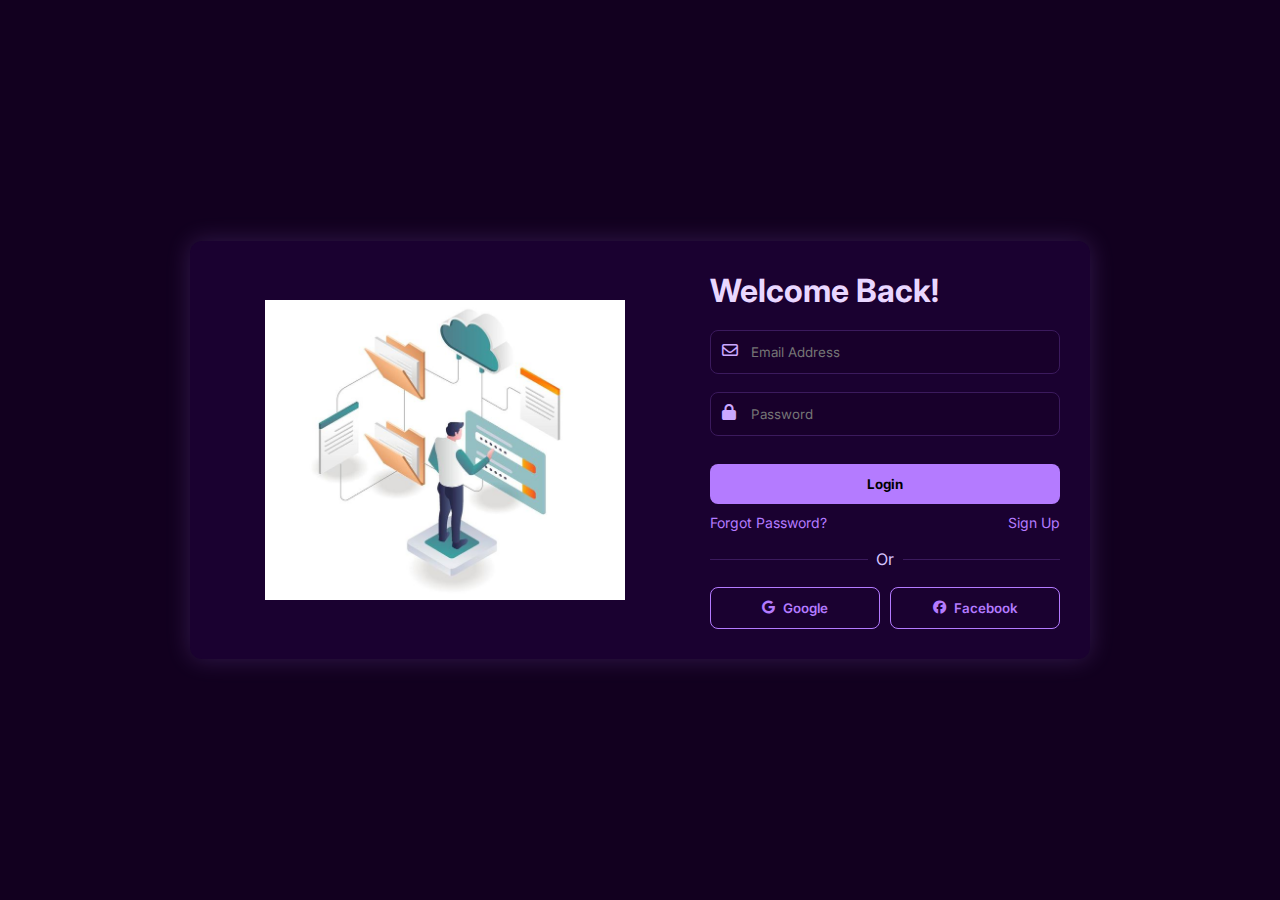
<file: index.html>
<!DOCTYPE html>
<html lang="en">
<head>
  <meta charset="UTF-8">
  <meta name="viewport" content="width=device-width, initial-scale=1.0">
  <title>Login</title>

  <link href="https://fonts.googleapis.com/css2?family=Inter:wght@300;400;600;700&display=swap" rel="stylesheet">
  <link rel="stylesheet" href="CSS/style.css">
  <link rel="stylesheet" href="https://cdnjs.cloudflare.com/ajax/libs/font-awesome/6.5.0/css/all.min.css">
</head>

<body class="login-bg">

  <div class="login-wrapper">

    <!-- LEFT IMAGE -->
    <div class="login-left">
     <img src="IMAGE/image ilustrasi.jpeg" class="login-image">

    </div>

    <!-- RIGHT FORM -->
    <div class="login-right">
      <h2 class="login-title">Welcome Back!</h2>

      <form id="loginForm" class="login-form">

        <div class="input-group">
          <i class="fa-regular fa-envelope input-icon"></i>
          <input type="email" id="email" placeholder="Email Address">
        </div>

        <div class="input-group">
          <i class="fa-solid fa-lock input-icon"></i>
          <input type="password" id="password" placeholder="Password">
        </div>

        <button type="submit" class="btn-primary">Login</button>
        <!-- TAMBAHAN BARU -->
        <div class="login-links">
        <a href="#" class="forgot">Forgot Password?</a>
        <a href="#" class="signup">Sign Up</a>
        </div>
        <!-- TAMBAHAN BARU SELESAI -->

        

        <div class="divider">Or</div>

        <div class="social-row">
          <button class="social-btn"><i class="fa-brands fa-google"></i> Google</button>
          <button class="social-btn"><i class="fa-brands fa-facebook"></i> Facebook</button>
        </div>

      </form>

    </div>
  </div>

  <script src="JS/script.js"></script>
</body>
</html>
</file>
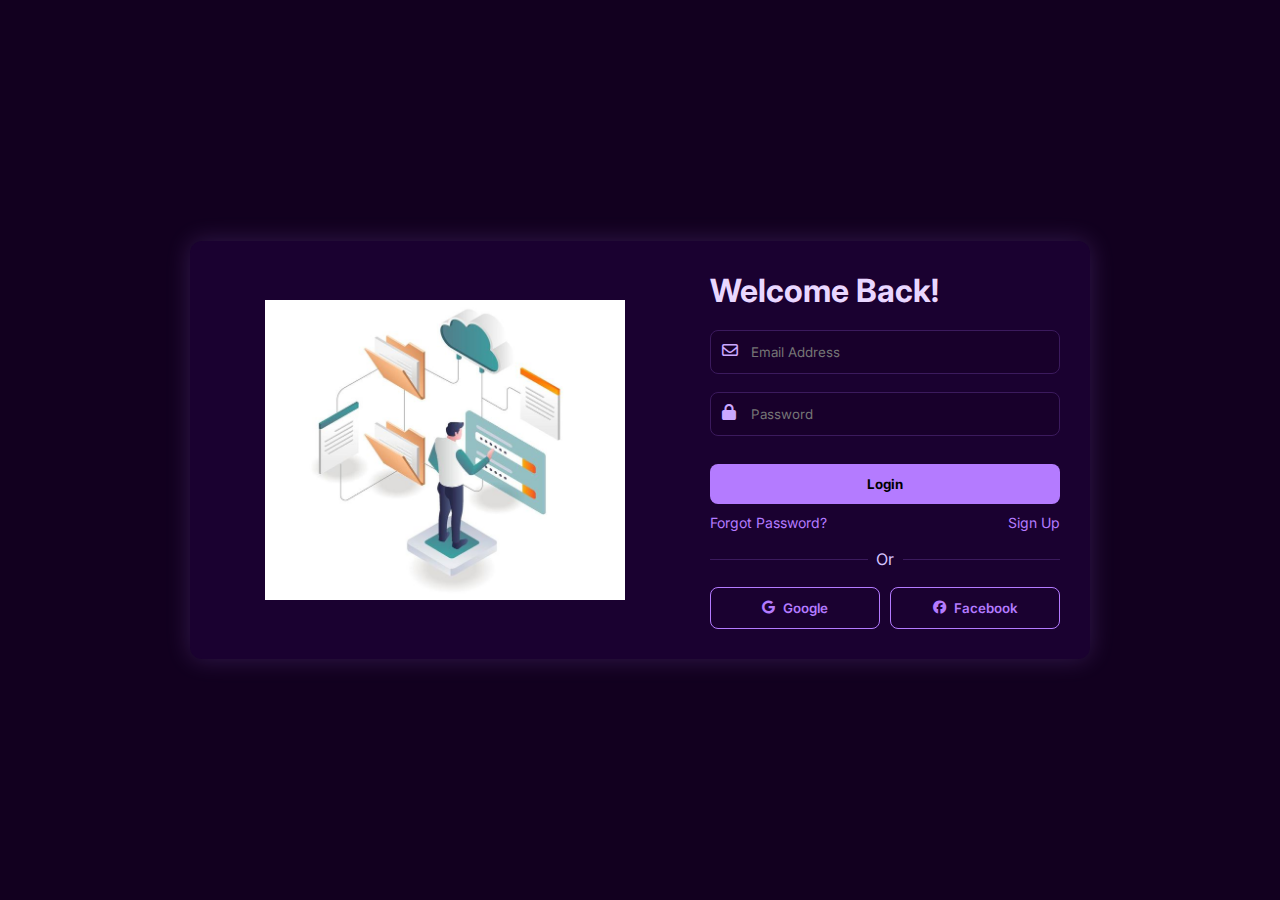
<file: dashboard.html>
<!DOCTYPE html>
<html lang="en">
<head>
  <meta charset="UTF-8">
  <meta name="viewport" content="width=device-width, initial-scale=1.0">
  <title>Dashboard</title>

  <link rel="stylesheet" href="CSS/style.css">
  <link href="https://fonts.googleapis.com/css2?family=Inter:wght@300;400;600;700&display=swap" rel="stylesheet">
  <link rel="stylesheet" href="https://cdnjs.cloudflare.com/ajax/libs/font-awesome/6.5.0/css/all.min.css">
</head>

<body class="app-bg">

  <!-- SIDEBAR -->
  <aside class="sidebar">
    <a class="side-item active"><i class="fa-solid fa-house"></i></a>
    <a class="side-item"><i class="fa-solid fa-table-cells"></i></a>
    <a class="side-item"><i class="fa-solid fa-dollar-sign"></i></a>
    <a class="side-item"><i class="fa-solid fa-chart-column"></i></a>
    <a class="side-item"><i class="fa-solid fa-gear"></i></a>

    <button id="logoutBtn" class="logout-btn"><i class="fa-solid fa-right-from-bracket"></i></button>
  </aside>

  <!-- CONTENT -->
  <main class="main-content">

    <h1 class="page-title">Dashboard</h1>

    <div class="card-row">

      <div class="card">
        <i class="fa-solid fa-bag-shopping card-icon"></i>
        <p>Total Products</p>
        <h2 id="totalProducts">0</h2>
      </div>

      <div class="card">
        <i class="fa-solid fa-cart-shopping card-icon"></i>
        <p>Total Sales</p>
        <h2 id="totalSales">85</h2>
      </div>

      <div class="card">
        <i class="fa-solid fa-sack-dollar card-icon"></i>
        <p>Total Revenue</p>
        <h2 id="totalRevenue">Rp 12.500.000</h2>
      </div>

    </div>

    <button id="viewProductsBtn" class="btn-primary">View Products</button>

  </main>

  <script src="JS/script.js"></script>
</body>
</html>
</file>
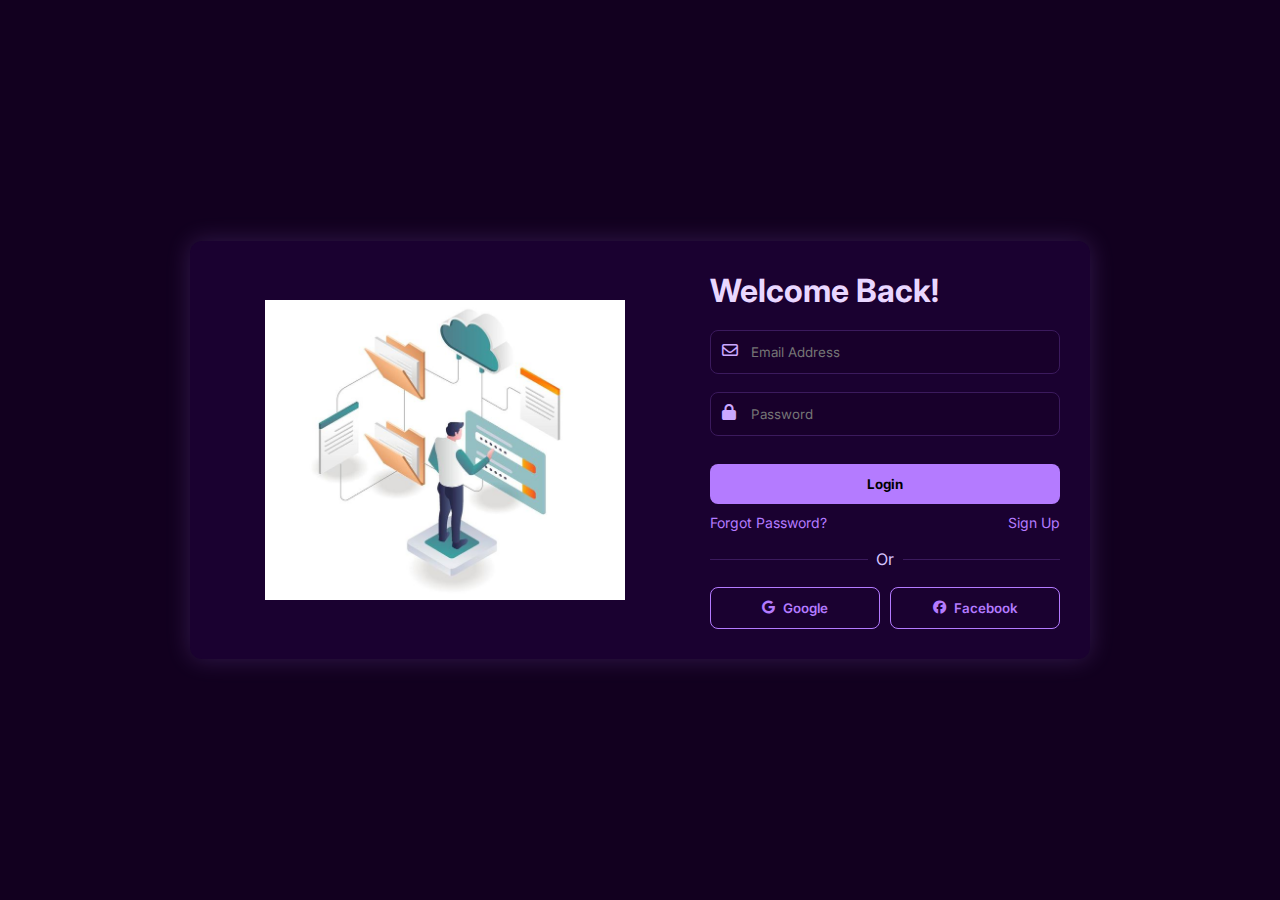
<file: products.html>
<!DOCTYPE html>
<html lang="en">
<head>
  <meta charset="UTF-8">
  <meta name="viewport" content="width=device-width, initial-scale=1.0">
  <title>Products</title>

  <link rel="stylesheet" href="CSS/style.css">
  <link href="https://fonts.googleapis.com/css2?family=Inter:wght@300;400;600;700&display=swap" rel="stylesheet">
  <link rel="stylesheet" href="https://cdnjs.cloudflare.com/ajax/libs/font-awesome/6.5.0/css/all.min.css">
</head>

<body class="app-bg">

  <!-- SIDEBAR -->
  <aside class="sidebar">
    <a href="dashboard.html" class="side-item"><i class="fa-solid fa-house"></i></a>
    <a class="side-item active"><i class="fa-solid fa-table-cells"></i></a>
    <a class="side-item"><i class="fa-solid fa-dollar-sign"></i></a>
    <a class="side-item"><i class="fa-solid fa-chart-column"></i></a>
    <a class="side-item"><i class="fa-solid fa-gear"></i></a>

    <button id="logoutBtnProducts" class="logout-btn"><i class="fa-solid fa-right-from-bracket"></i></button>
  </aside>

  <main class="main-content">

    <h1 class="page-title">List Data Product</h1>

    <div class="table-card">
      <table id="productsTable">
        <thead>
          <tr>
            <th>No</th>
            <th>Product Name</th>
            <th>Price</th>
            <th>Stock</th>
            <th>Aksi</th>
          </tr>
        </thead>
        <tbody></tbody>
      </table>
    </div>
    <!-- EDIT PRODUCT MODAL -->
    <div class="modal" id="editModal">
    <div class="modal-content">
    <h2>Edit Product</h2>

    <label>Product Name</label>
    <input type="text" id="editName">

    <label>Price</label>
    <input type="number" id="editPrice">

    <label>Stock</label>
    <input type="number" id="editStock">

    <div class="modal-buttons">
      <button id="saveEdit" class="btn-primary">Save</button>
      <button id="closeModal" class="btn-cancel">Cancel</button>
    </div>
  </div>
</div>
<!-- BUTTON TAMBAH PRODUCT -->
    <button class="add-btn" id="openAddForm">+ Tambah Product</button>

  </main>
<!-- FORM TAMBAH PRODUCT -->
  <div id="addForm" class="popup">
    <div class="popup-card">

      <h2>Tambah Product</h2>

      <input type="text" id="newName" placeholder="Nama Product">
      <input type="number" id="newPrice" placeholder="Harga">
      <input type="number" id="newStock" placeholder="Stok">

      <button id="saveProduct" class="save-btn">Simpan</button>
      <button id="closeForm" class="cancel-btn">Batal</button>

    </div>
  </div>
  <script src="JS/script.js"></script>
</body>
</html>
</file>
<file: CSS/style.css>
/* ---------------------------------------------------
   GLOBAL
--------------------------------------------------- */
* {
  margin: 0;
  padding: 0;
  box-sizing: border-box;
  font-family: "Inter", sans-serif;
}

:root {
  --dark-blue: #12001f;      /* background ungu sangat tua */
  --blue2: #1a0130;          /* sidebar */
  --blue3: #3b1a5d;          /* border,input */
  --blue-accent: #b47bff;    /* ungu pastel accent */
  --text-light: #e9d7ff;     /* teks ungu muda */
  --white: #ffffff;
}

/* ---------------------------------------------------
   LOGIN PAGE
--------------------------------------------------- */
.login-bg {
  background: var(--dark-blue);
  height: 100vh;
  display: flex;
  justify-content: center;
  align-items: center;
}

.login-wrapper {
  display: flex;
  background: var(--blue2);
  padding: 30px;
  border-radius: 12px;
  width: 900px;
  gap: 40px;
  box-shadow: 0 0 25px rgba(180, 123, 255, 0.2);
}

.login-left {
  flex: 1;
  display: flex;
  justify-content: center;
  align-items: center;
}

.login-image {
  width: 100%;
  max-width: 360px;
}

.login-right {
  width: 350px;
}

.login-title {
  color: var(--text-light);
  margin-bottom: 20px;
  font-size: 32px;
  font-weight: 700;
}

.login-form .input-group {
  position: relative;
  margin-bottom: 18px;
}

.input-icon {
  position: absolute;
  top: 12px;
  left: 12px;
  color: #caa7ff;
}

.input-group input {
  width: 100%;
  padding: 13px 40px;
  border-radius: 8px;
  border: 1px solid var(--blue3);
  background: #18002b;
  color: var(--text-light);
}

.btn-primary {
  width: 100%;
  padding: 12px;
  background: var(--blue-accent);
  border: none;
  color: #000;
  font-weight: 700;
  border-radius: 8px;
  cursor: pointer;
  margin-top: 10px;
}

.divider {
  text-align: center;
  color: #d6c3ff;
  margin: 15px 0;
}

.social-row {
  display: flex;
  gap: 10px;
}

.social-btn {
  flex: 1;
  padding: 10px;
  border: 1px solid #5a277d;
  background: transparent;
  border-radius: 8px;
  color: var(--text-light);
  cursor: pointer;
}

/* ---------------------------------------------------
   SIDEBAR
--------------------------------------------------- */
.sidebar {
  width: 70px;
  height: 100vh;
  background: var(--blue2);
  padding: 20px 0;
  display: flex;
  flex-direction: column;
  align-items: center;
  gap: 25px;
  box-shadow: 4px 0 20px rgba(180,123,255,0.08);
}

.side-item {
  color: #bca1d8;
  font-size: 22px;
  padding: 12px;
}

.side-item.active,
.side-item:hover {
  color: var(--blue-accent);
  background: rgba(180,123,255,0.1);
  border-radius: 12px;
}

/* Logout button */
.logout-btn {
  margin-top: auto;
  padding: 12px;
  font-size: 20px;
  background: transparent;
  border: none;
  color: #ff7b7b;
  cursor: pointer;
}

/* ---------------------------------------------------
   MAIN CONTENT
--------------------------------------------------- */
.main-content {
  flex: 1;
  padding: 40px;
  color: var(--text-light);
  background: var(--dark-blue);
}

.page-title {
  font-size: 32px;
  margin-bottom: 30px;
  color: var(--blue-accent);
  font-weight: 700;
}

/* ---------------------------------------------------
   DASHBOARD CARDS
--------------------------------------------------- */
.card-row {
  display: flex;
  gap: 10px;
  margin-bottom: 20px;
}

.card {
  background: #18002b;
  padding: 25px;
  border-radius: 10px;
  width: 250px;
  text-align: center;
  color: var(--text-light);
  border: 1px solid rgba(180,123,255,0.3);
  box-shadow: 0 0 10px rgba(180,123,255,0.1);
}

.card-icon {
  font-size: 30px;
  margin-bottom: 10px;
  color: var(--blue-accent);
}

body.app-bg {
  display: flex;
  flex-direction: row;
  height: 100vh;
  background: var(--dark-blue);
}

.sidebar {
  flex-shrink: 0;
}

.main-content {
  flex: 1;
  overflow-y: auto;
}

/* ---------------------------------------------------
   PRODUCT TABLE
--------------------------------------------------- */
.table-card {
  background: #18002b;
  padding: 20px;
  border-radius: 12px;
  border: 1px solid rgba(180,123,255,0.3);
  box-shadow: 0 0 10px rgba(180,123,255,0.15);
}

table {
  width: 100%;
  border-collapse: collapse;
  color: var(--text-light);
}

th, td {
  padding: 12px;
  border-bottom: 1px solid #3a2457;
}

td button {
  border: none;
  background: transparent;
  font-size: 18px;
  cursor: pointer;
  color: var(--blue-accent);
}

/* ---------------------------------------------------
   HOVER EFFECTS
--------------------------------------------------- */
* {
  transition: 0.25s ease;
}

.btn-primary:hover {
  background: #d9bdff;
  transform: translateY(-2px);
  box-shadow: 0 4px 12px rgba(180,123,255,0.4);
}

.social-btn:hover {
  border-color: var(--blue-accent);
  color: var(--blue-accent);
  transform: translateY(-2px);
}

.input-group input:hover {
  border-color: var(--blue-accent);
}

.input-group input:focus {
  border-color: var(--blue-accent);
  box-shadow: 0 0 0 3px rgba(180,123,255,0.3);
}

.side-item:hover {
  transform: translateY(-2px) scale(1.12);
}

.logout-btn:hover {
  transform: scale(1.1);
  color: #ff9c9c;
}

.card:hover {
  transform: translateY(-5px) scale(1.03);
  box-shadow: 0px 6px 18px rgba(180,123,255,0.25);
}

.table-card table tbody tr:hover {
  background: rgba(180,123,255,0.1);
  transform: scale(1.01);
}

td button:hover {
  transform: scale(1.3);
  color: #d9bdff;
}

/* ---------------------------------------------------
   EDIT PRODUCT MODAL
--------------------------------------------------- */

.modal {
  position: fixed;
  top: 0; 
  left: 0;
  width: 100%; 
  height: 100%;
  background: rgba(0,0,0,0.6);
  display: none;
  justify-content: center;
  align-items: center;
  z-index: 9999; /* penting! modal harus muncul di atas */
}

.modal-content {
  background: #18002b;
  padding: 25px;
  width: 350px;
  border-radius: 12px;
  border: 1px solid rgba(180,123,255,0.4);
  box-shadow: 0 0 15px rgba(180,123,255,0.3);
  color: #e9d7ff;
}

.modal-content h2 {
  margin-bottom: 15px;
  color: #b47bff;
}

.modal-content input {
  width: 100%;
  padding: 10px;
  margin: 6px 0 12px;
  border-radius: 8px;
  border: 1px solid #3b1a5d;
  background: #240042;
  color: #e9d7ff;
}

.modal-buttons {
  display: flex;
  justify-content: space-between;
}

.btn-cancel {
  padding: 10px 18px;
  background: #5a277d;
  color: white;
  border: none;
  border-radius: 8px;
  cursor: pointer;
}

.btn-cancel:hover {
  background: #7430a1;
}
/* FORGOT + SIGN UP */
.login-links {
  display: flex;
  justify-content: space-between;
  font-size: 14px;
  margin-top: 10px;
}

.login-links a {
  color: var(--blue-accent);
  text-decoration: none;
}

.login-links a:hover {
  text-decoration: underline;
}
/* SOCIAL LOGIN */
.social-login {
  display: flex;
  flex-direction: column;
  gap: 12px;
}

.social-btn {
  width: 100%;
  padding: 12px;
  border-radius: 8px;
  border: 1px solid var(--blue-accent);
  background: transparent;
  color: var(--blue-accent);
  cursor: pointer;
  font-weight: 600;
  display: flex;
  justify-content: center;
  align-items: center;
  gap: 8px;
}

.social-btn:hover {
  background: rgba(180,123,255,0.2);
}

.social-btn.google i { color: #ffffff; }
.social-btn.facebook i { color: #ffffff; }

/* DIVIDER */
.divider {
  width: 100%;
  text-align: center;
  margin: 18px 0;
  position: relative;
}

.divider span {
  background: var(--blue2);
  padding: 0 10px;
  color: #d6c3ff;
  font-size: 14px;
}

.divider::before,
.divider::after {
  content: "";
  position: absolute;
  top: 50%;
  width: 45%;
  height: 1px;
  background: #3b1a5d;
}

.divider::before { left: 0; }
.divider::after  { right: 0; }

/* ---------------------------------------------------
   EDIT PRODUCT MODAL
--------------------------------------------------- */

.modal {
  position: fixed;
  top: 0; 
  left: 0;
  width: 100%; 
  height: 100%;
  background: rgba(0,0,0,0.6);
  display: none;
  justify-content: center;
  align-items: center;
  z-index: 9999; /* penting! modal harus muncul di atas */
}

.modal-content {
  background: #18002b;
  padding: 25px;
  width: 350px;
  border-radius: 12px;
  border: 1px solid rgba(180,123,255,0.4);
  box-shadow: 0 0 15px rgba(180,123,255,0.3);
  color: #e9d7ff;
}

.modal-content h2 {
  margin-bottom: 15px;
  color: #b47bff;
}

.modal-content input {
  width: 100%;
  padding: 10px;
  margin: 6px 0 12px;
  border-radius: 8px;
  border: 1px solid #3b1a5d;
  background: #240042;
  color: #e9d7ff;
}

.modal-buttons {
  display: flex;
  justify-content: space-between;
}

.btn-cancel {
  padding: 10px 18px;
  background: #5a277d;
  color: white;
  border: none;
  border-radius: 8px;
  cursor: pointer;
}

.btn-cancel:hover {
  background: #7430a1;
}



/* BUTTON TAMBAH PRODUCT */
.add-btn {
  background: #2d59ff;
  color: white;
  padding: 10px 18px;
  border-radius: 10px;
  border: none;
  cursor: pointer;
  font-size: 15px;
  font-weight: 600;
  margin-bottom: 18px;
  transition: 0.2s;
  box-shadow: 0px 3px 8px rgba(0, 0, 0, 0.15);
}

.add-btn:hover {
  background: #727fb2;
  transform: translateY(-2px);
}

/* POPUP ADD PRODUCT */
.popup {
  position: fixed;
  top: 0;
  left: 0;
  width: 100%;
  height: 100%;
  background: rgba(0, 0, 0, 0.4);
  display: none;
  justify-content: center;
  align-items: center;
  animation: fadeIn 0.2s ease;
}

/* CARD DI DALAM POPUP */
.popup-card {
  width: 340px;
  background: #ffffff;
  padding: 22px;
  border-radius: 14px;
  box-shadow: 0 0 12px rgba(0, 0, 0, 0.20);
  display: flex;
  flex-direction: column;
  gap: 12px;
  animation: slideUp 0.25s ease;
}

/* JUDUL FORM */
.popup-card h2 {
  text-align: center;
  margin-bottom: 5px;
  font-size: 22px;
  font-weight: 700;
  color: #2d59ff;
}

/* INPUT */
.popup-card input {
  padding: 12px;
  border-radius: 10px;
  border: 1.5px solid #d3d3d3;
  font-size: 14px;
  outline: none;
  transition: 0.2s;
}

.popup-card input:focus {
  border-color: #2d59ff;
  box-shadow: 0 0 8px rgba(45, 89, 255, 0.3);
}

/* SAVE BUTTON */
.save-btn {
  background: #2d59ff;
  color: white;
  padding: 10px;
  border-radius: 10px;
  border: none;
  cursor: pointer;
  font-size: 15px;
  font-weight: 600;
  transition: 0.2s;
}

.save-btn:hover {
  background: #5e74e0;
}

/* CANCEL */
.cancel-btn {
  background: #d6d6d6;
  padding: 10px;
  border-radius: 10px;
  border: none;
  cursor: pointer;
  font-size: 15px;
  font-weight: 600;
  transition: 0.2s;
}

.cancel-btn:hover {
  background: #bcbcbc;
}

/* ANIMATION */
@keyframes fadeIn {
  from { opacity: 0; } 
  to { opacity: 1; }
}

@keyframes slideUp {
  from { transform: translateY(40px); opacity: 0; }
  to { transform: translateY(0); opacity: 1; }
}
</file>
